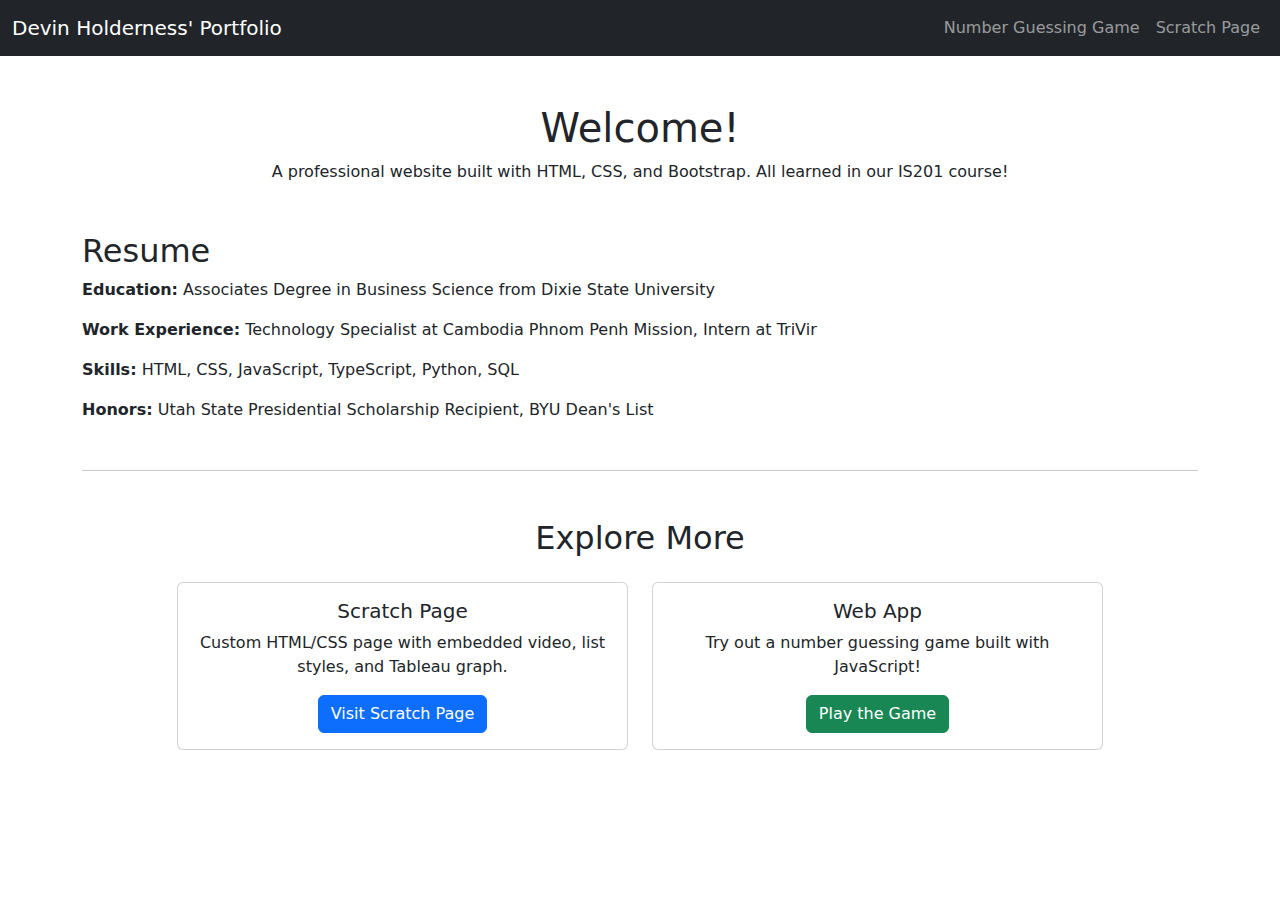
<file: index.html>
<!DOCTYPE html>
<html lang="en">
<head>
  <meta charset="UTF-8">
  <title>Information Systems 201 Web Demo Site</title>
  <link rel="stylesheet" href="https://cdn.jsdelivr.net/npm/bootstrap@5.3.3/dist/css/bootstrap.min.css">
</head>
<body>
  <nav class="navbar navbar-expand-lg navbar-dark bg-dark">
    <div class="container-fluid">
      <a class="navbar-brand" href="#">Devin Holderness' Portfolio</a>
      <div class="collapse navbar-collapse">
        <ul class="navbar-nav ms-auto">
          <li class="nav-item"><a class="nav-link" href="game.html">Number Guessing Game</a></li>
          <li class="nav-item"><a class="nav-link" href="scratch.html">Scratch Page</a></li>
        </ul>
      </div>
    </div>
  </nav>

  <div class="container mt-5">
  <h1 class="text-center">Welcome!</h1>
  <p class="text-center">A professional website built with HTML, CSS, and Bootstrap. All learned in our IS201 course!</p>

  <section id="resume" class="mt-5">
    <h2>Resume</h2>
    <p><strong>Education:</strong> Associates Degree in Business Science from Dixie State University</p>
    <p><strong>Work Experience:</strong> Technology Specialist at Cambodia Phnom Penh Mission, Intern at TriVir</p>
    <p><strong>Skills:</strong> HTML, CSS, JavaScript, TypeScript, Python, SQL</p>
    <p><strong>Honors:</strong> Utah State Presidential Scholarship Recipient, BYU Dean's List</p>
  </section>

  <hr class="my-5">

  <h2 class="text-center mb-4">Explore More</h2>
 <div class="row justify-content-center text-center">
  <div class="col-md-5 mb-4">
    <div class="card h-100">
      <div class="card-body">
        <h5 class="card-title">Scratch Page</h5>
        <p class="card-text">Custom HTML/CSS page with embedded video, list styles, and Tableau graph.</p>
        <a href="scratch.html" class="btn btn-primary">Visit Scratch Page</a>
      </div>
    </div>
  </div>

  <div class="col-md-5 mb-4">
    <div class="card h-100">
      <div class="card-body">
        <h5 class="card-title">Web App</h5>
        <p class="card-text">Try out a number guessing game built with JavaScript!</p>
        <a href="game.html" class="btn btn-success">Play the Game</a>
      </div>
    </div>
  </div>
</div>

</div>
  </footer>
</body>
</html>
</file>
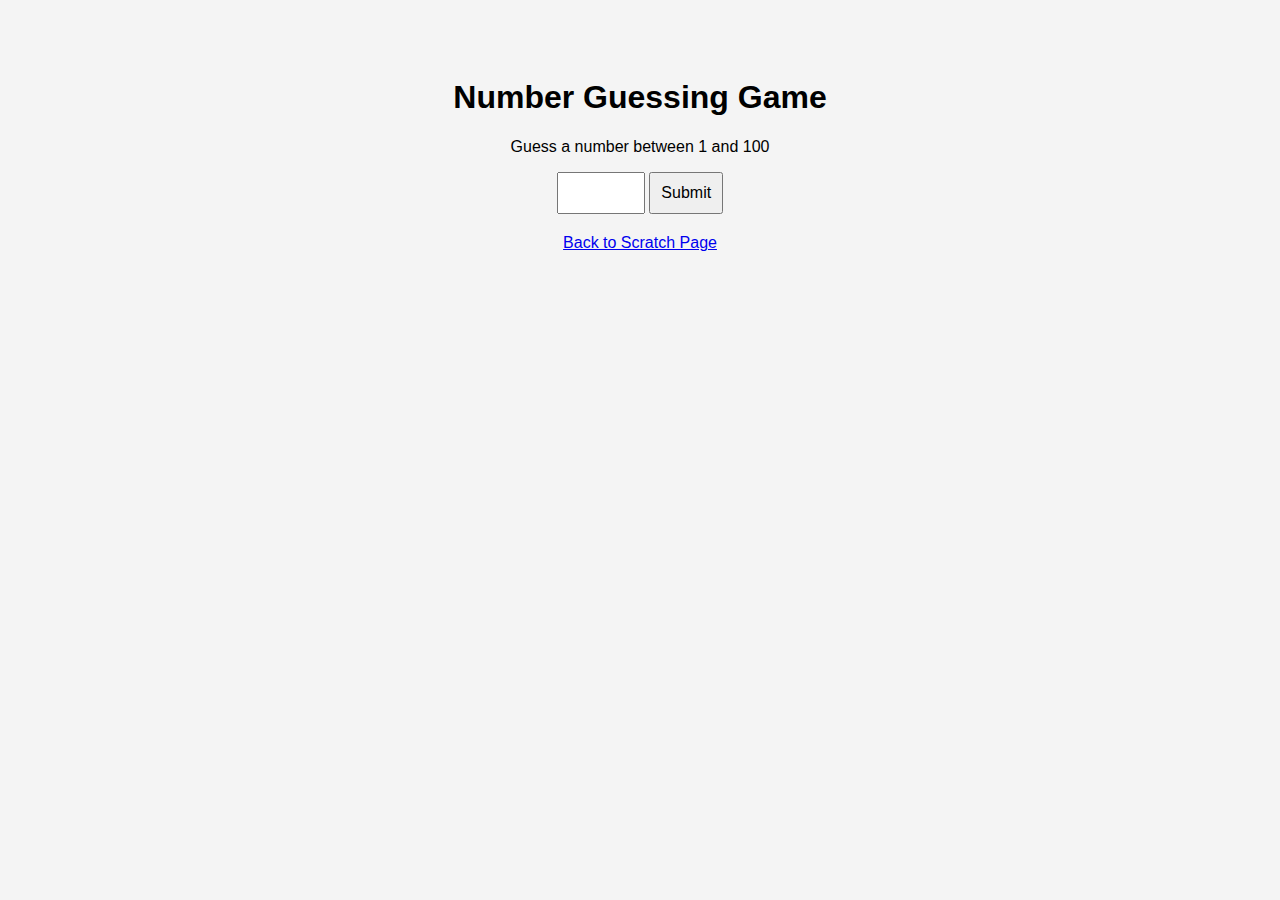
<file: projectgame.html>
<!DOCTYPE html>
<html lang="en">
<head>
  <meta charset="UTF-8">
  <title>Number Guessing Game</title>
  <style>
    body {
      font-family: 'Segoe UI', sans-serif;
      background-color: #f4f4f4;
      text-align: center;
      padding: 50px;
    }
    input, button {
      padding: 10px;
      font-size: 1rem;
    }
    .result {
      margin-top: 20px;
    }
  </style>
</head>
<body>
  <h1>Number Guessing Game</h1>
  <p>Guess a number between 1 and 100</p>
  <input type="number" id="guess" min="1" max="100">
  <button onclick="checkGuess()">Submit</button>
  <div class="result" id="resultText"></div>
  <a href="scratch.html">Back to Scratch Page</a>

  <script>
    const secret = Math.floor(Math.random() * 100) + 1;

    function checkGuess() {
      const guess = parseInt(document.getElementById('guess').value);
      const result = document.getElementById('resultText');
      if (guess === secret) {
        result.textContent = "🎉 You guessed it!";
      } else if (guess < secret) {
        result.textContent = "Too low! Try again.";
      } else {
        result.textContent = "Too high! Try again.";
      }
    }
  </script>
</body>
</html>
</file>
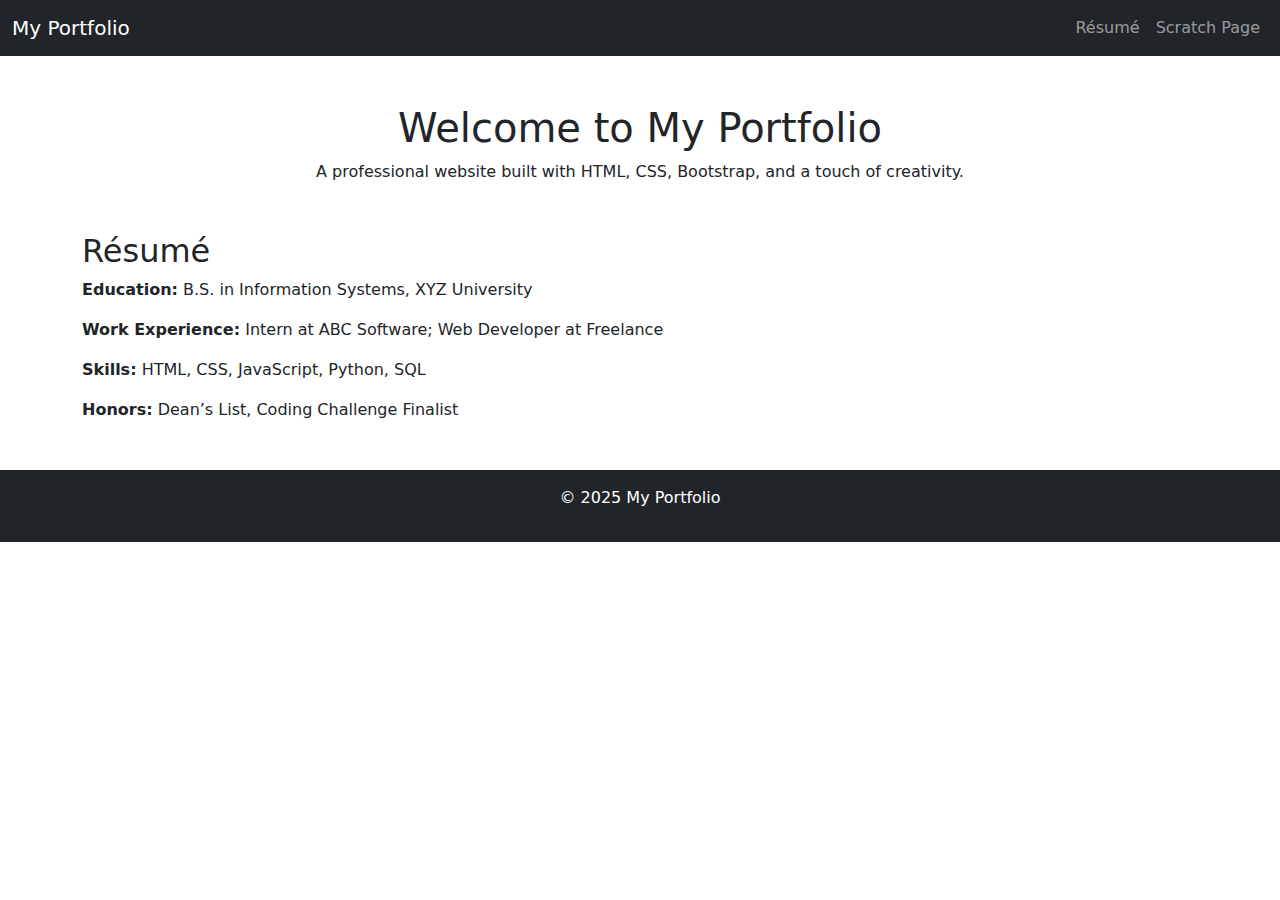
<file: projectindex.html>
<!DOCTYPE html>
<html lang="en">
<head>
  <meta charset="UTF-8">
  <title>My Professional Website</title>
  <link rel="stylesheet" href="https://cdn.jsdelivr.net/npm/bootstrap@5.3.3/dist/css/bootstrap.min.css">
</head>
<body>
  <nav class="navbar navbar-expand-lg navbar-dark bg-dark">
    <div class="container-fluid">
      <a class="navbar-brand" href="#">My Portfolio</a>
      <div class="collapse navbar-collapse">
        <ul class="navbar-nav ms-auto">
          <li class="nav-item"><a class="nav-link" href="#resume">Résumé</a></li>
          <li class="nav-item"><a class="nav-link" href="scratch.html">Scratch Page</a></li>
        </ul>
      </div>
    </div>
  </nav>

  <div class="container mt-5">
    <h1 class="text-center">Welcome to My Portfolio</h1>
    <p class="text-center">A professional website built with HTML, CSS, Bootstrap, and a touch of creativity.</p>

    <section id="resume" class="mt-5">
      <h2>Résumé</h2>
      <p><strong>Education:</strong> B.S. in Information Systems, XYZ University</p>
      <p><strong>Work Experience:</strong> Intern at ABC Software; Web Developer at Freelance</p>
      <p><strong>Skills:</strong> HTML, CSS, JavaScript, Python, SQL</p>
      <p><strong>Honors:</strong> Dean’s List, Coding Challenge Finalist</p>
    </section>
  </div>

  <footer class="bg-dark text-white text-center p-3 mt-5">
    <p>&copy; 2025 My Portfolio</p>
  </footer>
</body>
</html>
</file>
